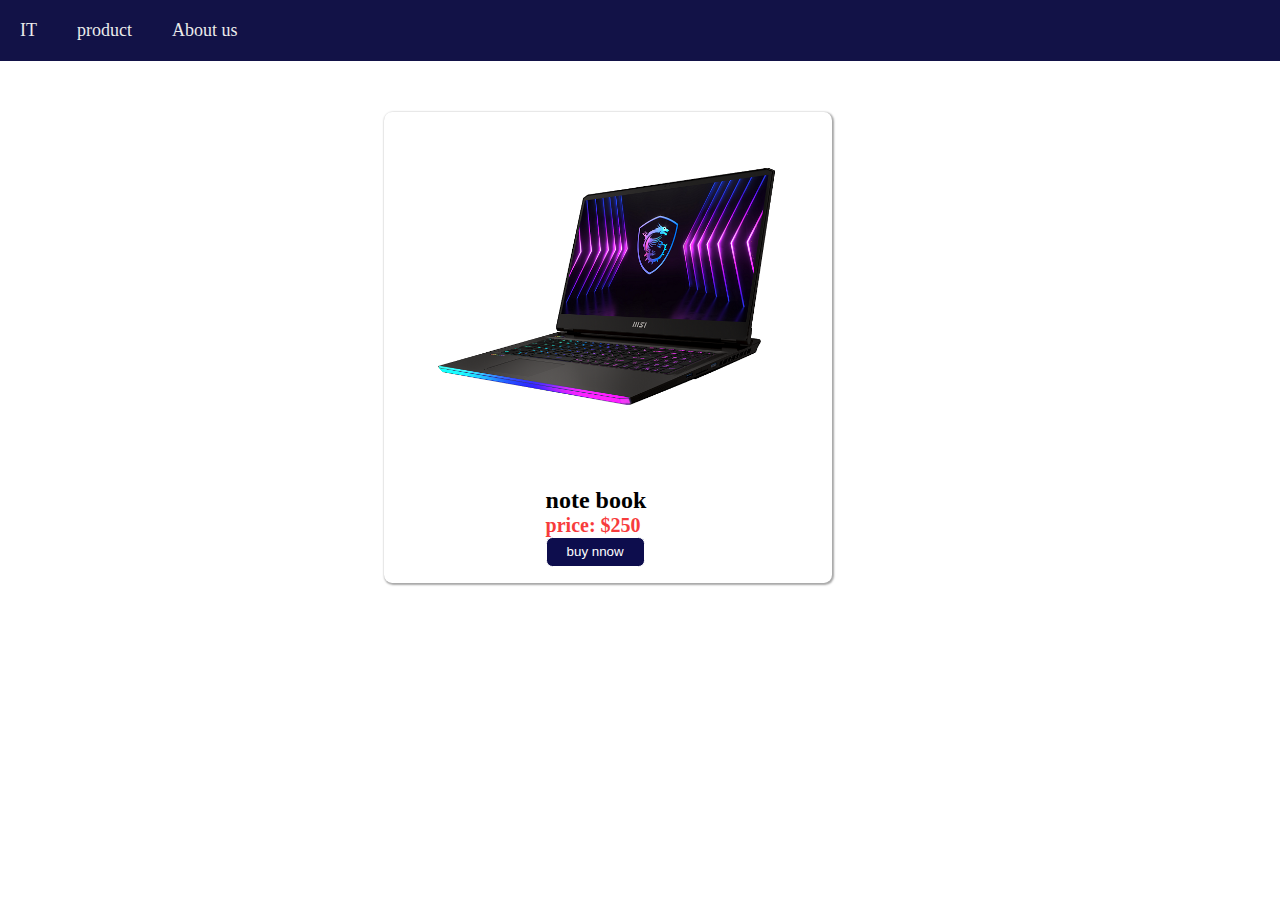
<file: somxai20222/index.html>
<!DOCTYPE html>
<html lang="en">
<head>
    <meta charset="UTF-8">
    <meta http-equiv="X-UA-Compatible" content="IE=edge">
    <meta name="viewport" content="width=device-width, initial-scale=1.0">
    <title>IT</title>
    <link rel="stylesheet"href="style.css">
</head>
<body>
<ul class="ul1">
<li class="li1">
    <a>IT  </a>
</li>
<li class="li1">
    <a>product </a>
</li>
<li class="li1">
    <a> About us </a>
</li>
</ul>
<div class="container">
    <div class="second1">
        <img src="55.png">
        <div class="container-text">
            <h2 class="ppp"> note book</h2>
        <p class="price"> price: $250</p>
        <a href="card.html"> 
        <button class="but-22">buy nnow </button>
    </a>
        </div>
</div>
</body>
</html>
</file>
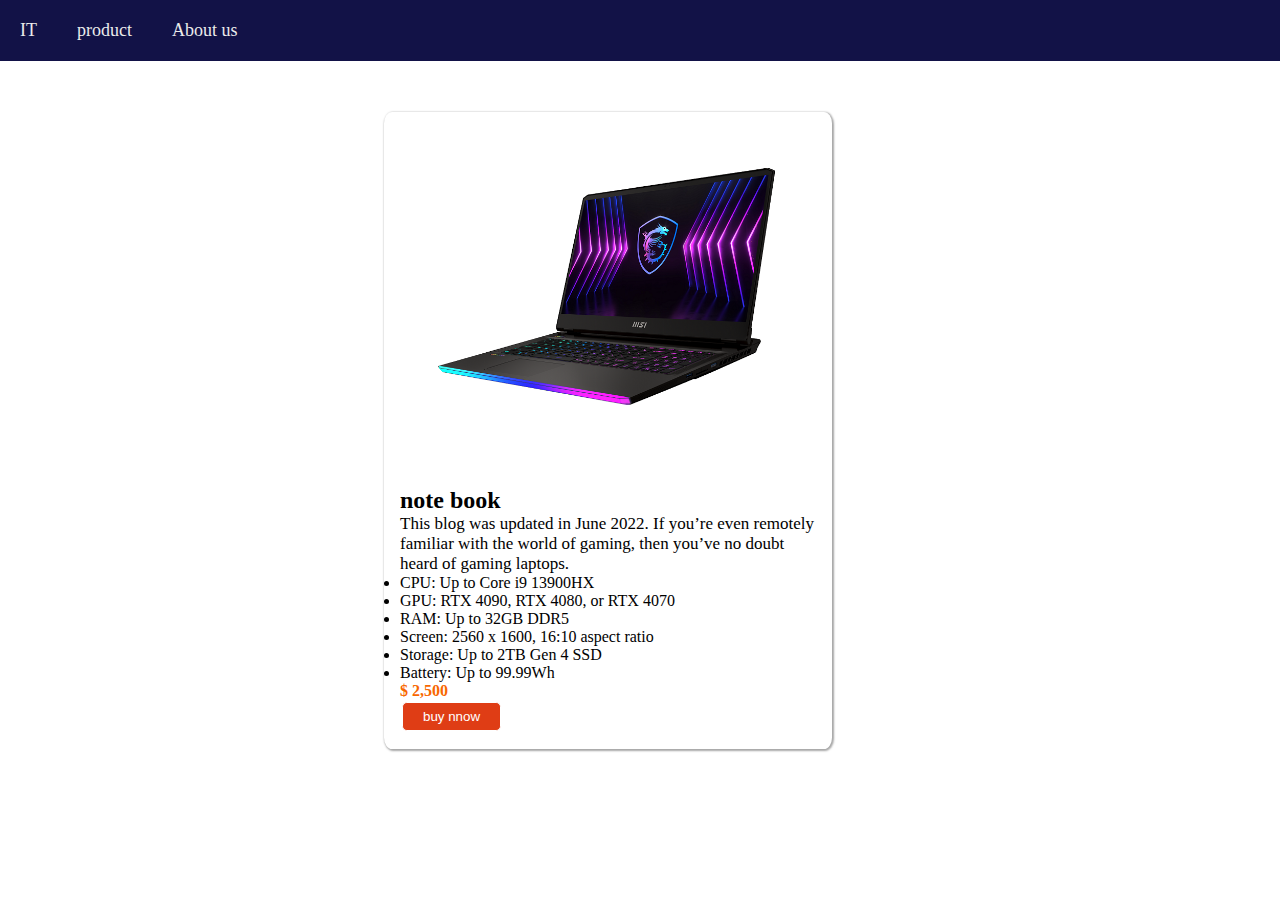
<file: somxai20222/card.html>
<!DOCTYPE html>
<html lang="en">
<head>
    <meta charset="UTF-8">
    <meta http-equiv="X-UA-Compatible" content="IE=edge">
    <meta name="viewport" content="width=device-width, initial-scale=1.0">
    <title>Document</title>
    <link rel="stylesheet"href="style.css">
</head>
<body>
    <ul class="ul1">
        <li class="li1">
            <a>IT  </a>
        </li>
        <li class="li1">
            <a>product </a>
        </li>
        <li class="li1">
            <a> About us </a>
        </li>
        </ul>
    <div class="container">
        <div class="second">
            <img src="55.png">
            <div class="container-text">
                <h2> note book</h2>
            <p class="p-99">This blog was updated in June 2022.

                If you’re even remotely familiar with the world of gaming, then you’ve no doubt heard of gaming laptops. </p>

<ul class="ul55">
<li> <a> CPU: Up to Core i9 13900HX</a></li>
<li> <a> GPU: RTX 4090, RTX 4080, or RTX 4070</a></li>
<li> <a> RAM: Up to 32GB DDR5</a></li>
<li> <a> Screen: 2560 x 1600, 16:10 aspect ratio</a></li>
<li> <a> Storage: Up to 2TB Gen 4 SSD</a></li>
<li> <a> Battery: Up to 99.99Wh</a></li>
</ul>
<div class="container-99"> 
<h4 >$ 2,500 </h4>
            <button class="but-99">buy nnow </button>
            </div>
    </div>
</div>
</body>
</html>
</file>
<file: somxai20222/style.css>
*{
    padding: 0%;
    margin: 0%;
    box-sizing: border-box;
}
.ul1 {

display: flex;
background-color:rgb(18, 18, 71) ;
list-style: none;
}
.li1 {
   font-size: 18px;
    margin: 20px;
    text-decoration: none;
    color: rgb(235, 235, 235);

}
.container{
    box-shadow:  1px 1px 2px 1px rgb(167, 167, 167);
    margin-top:4%;
    margin-left: 30%;
    width:35%;
    justify-content: center;
    display: flex;
 background-color: white;
    border-radius:1.8%;

}
img{
width:100%;
justify-content: center;
align-items:center;
display:flex;
padding: 10%;
}
.container-text{
    padding-bottom: 50px;
display: flex;
flex-direction: column;
padding:1rem;

}
.but-22{
    background-color: rgb(13, 13, 77);
    border: solid 1.2px;
    border-radius: 0.4rem;
    color: white;
padding:6.5px;
padding-left: 20px;
padding-right: 20px;
margin-left: 35%;
}
.h2{
    color: black;

}
.ppp{
    margin-left: 35%; ;
}
.price{
    color:rgb(247, 60, 60);
    font-weight: bold;
    font-size:20px;
    margin-left: 35%;
}
.p-99{
    color: black;
    font-size: 17px;
}
h4{
   
    color: rgb(248, 103, 0);
}
.but-99{
    margin:2px;
 padding: 6px;
 padding-left: 20px;
 padding-right: 20px;
    background-color: rgb(223, 61, 21);
    border: solid 1.2px;
    border-radius: 0.3rem;
    color: white;


}
</file>
